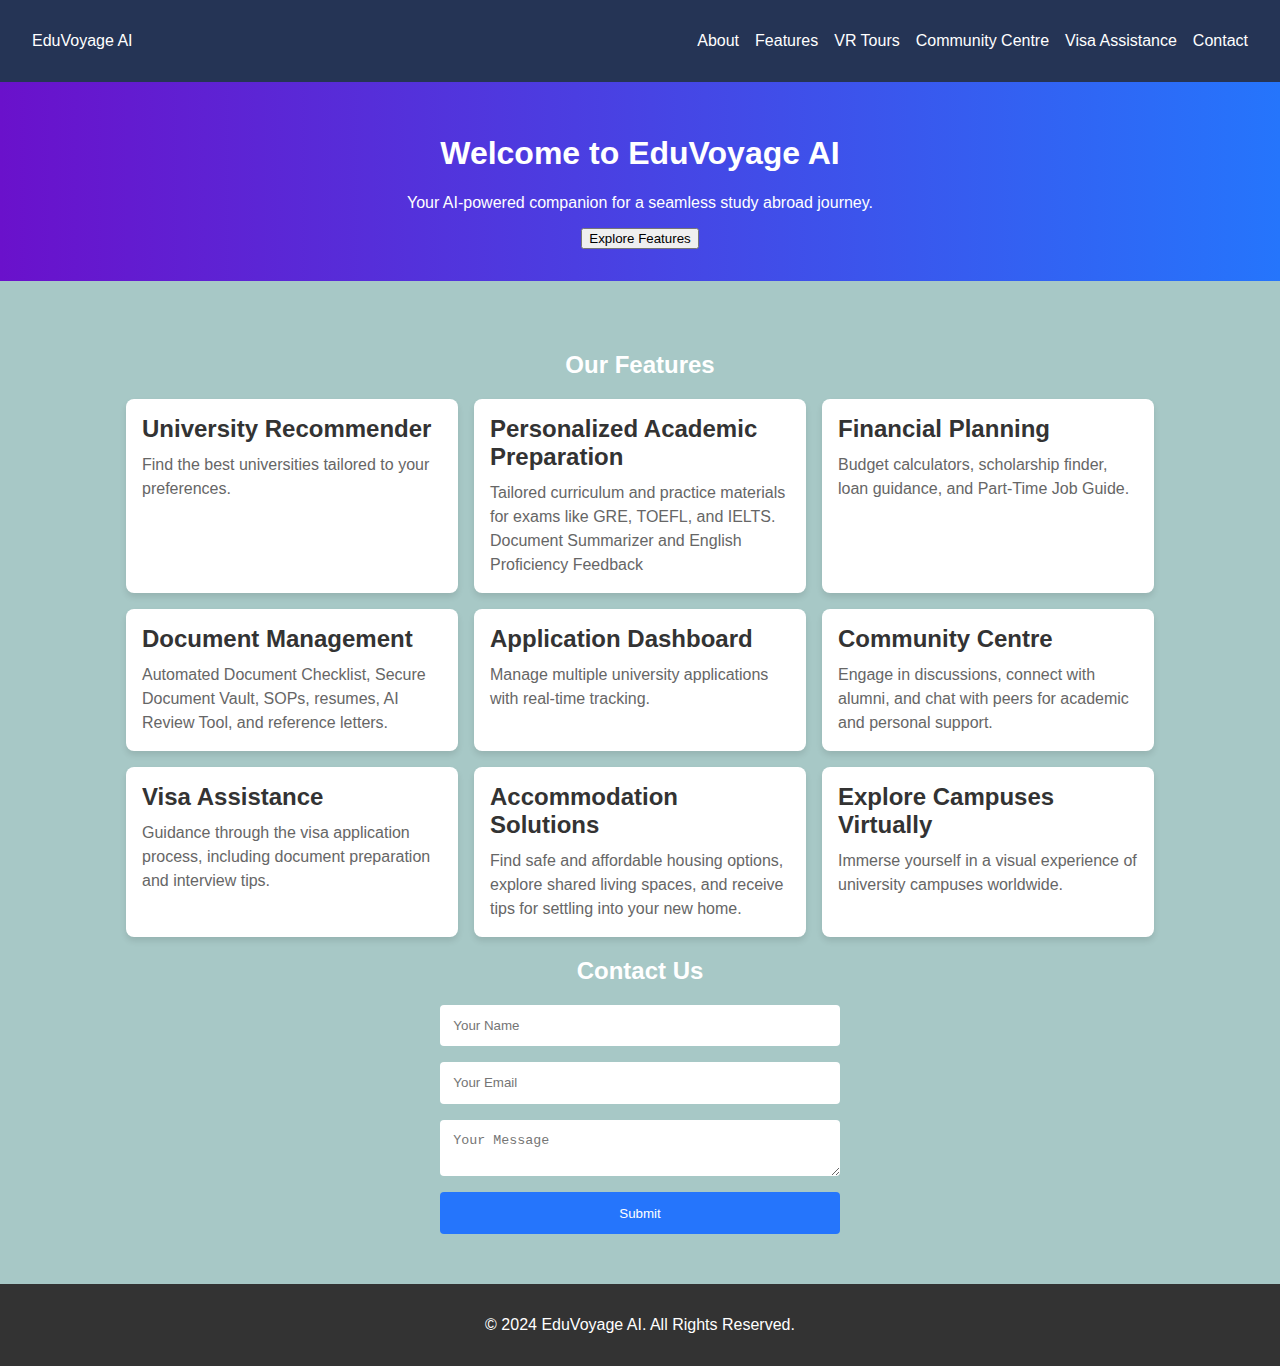
<file: index.html>
<!DOCTYPE html>
<html lang="en">
<head>
    <meta charset="UTF-8">
    <meta name="viewport" content="width=device-width, initial-scale=1.0">
    <title>EduVoyage AI</title>
    <link rel="stylesheet" href="styles.css">
</head>
<body>
    <header class="header-bg">
        <nav class="navbar">
            <div class="logo">EduVoyage AI</div>
            <ul class="nav-links">
                <li><a href="#about">About</a></li>
                <li><a href="#features">Features</a></li>
                <li><a href="#vr-tours">VR Tours</a></li>
                <li><a href="community.html">Community Centre</a></li>
                <li><a href="visa-assistance.html">Visa Assistance</a></li>
                <li><a href="#contact">Contact</a></li>
            </ul>
        </nav>
    </header>

    <main>
        <section class="hero" id="about">
            <h1>Welcome to EduVoyage AI</h1>
            <p>Your AI-powered companion for a seamless study abroad journey.</p>
            <button onclick="scrollToSection('features')">Explore Features</button>
        </section>

        <section class="features" id="features">
            <h2>Our Features</h2>
            <div class="feature-cards">
                <a href="https://huggingface.co/spaces/Satyajit45/UniFinder" class="card clickable-card">
                    <h3>University Recommender</h3>
                    <p>Find the best universities tailored to your preferences. </p>
                </a>

                <a href="academic-preparation.html" class="card clickable-card">
                    <h3>Personalized Academic Preparation</h3>
                    <p>Tailored curriculum and practice materials for exams like GRE, TOEFL, and IELTS. Document Summarizer and English Proficiency Feedback</p>
                </a>

                <a href="financial-planning.html" class="card clickable-card">
                    <h3>Financial Planning</h3>
                    <p>Budget calculators, scholarship finder, loan guidance, and Part-Time Job Guide. </p>
                </a>

                <a href="document-management.html" class="card clickable-card">
                    <h3>Document Management</h3>
                    <p>Automated Document Checklist, Secure Document Vault, SOPs, resumes, AI Review Tool, and reference letters.</p>
                </a>

                <a href="application.html" class="card clickable-card">
                    <h3>Application Dashboard</h3>
                    <p>Manage multiple university applications with real-time tracking.</p>
                </a>

                <a href="community.html" class="card clickable-card">
                    <h3>Community Centre</h3>
                    <p>Engage in discussions, connect with alumni, and chat with peers for academic and personal support.</p>
                </a>

                <a href="visa-assistance.html" class="card clickable-card">
                    <h3>Visa Assistance</h3>
                    <p>Guidance through the visa application process, including document preparation and interview tips. </p>
                </a>

                <a href="accommodation-solutions.html" class="card clickable-card">
                    <h3>Accommodation Solutions</h3>
                    <p>Find safe and affordable housing options, explore shared living spaces, and receive tips for settling into your new home.</p>
                </a>

                <a href="vr-campus-tour.html" class="card clickable-card">
                    <h3>Explore Campuses Virtually</h3>
                    <p>Immerse yourself in a visual experience of university campuses worldwide.</p>
                </a>
            </div>


        <section class="contact" id="contact">
            <h2>Contact Us</h2>
            <form id="contact-form">
                <input type="text" id="name" placeholder="Your Name" required>
                <input type="email" id="email" placeholder="Your Email" required>
                <textarea id="message" placeholder="Your Message" required></textarea>
                <button type="submit">Submit</button>
            </form>
        </section>
    </main>

    <footer>
        <p>&copy; 2024 EduVoyage AI. All Rights Reserved.</p>
    </footer>
</body>
</html>
</file>
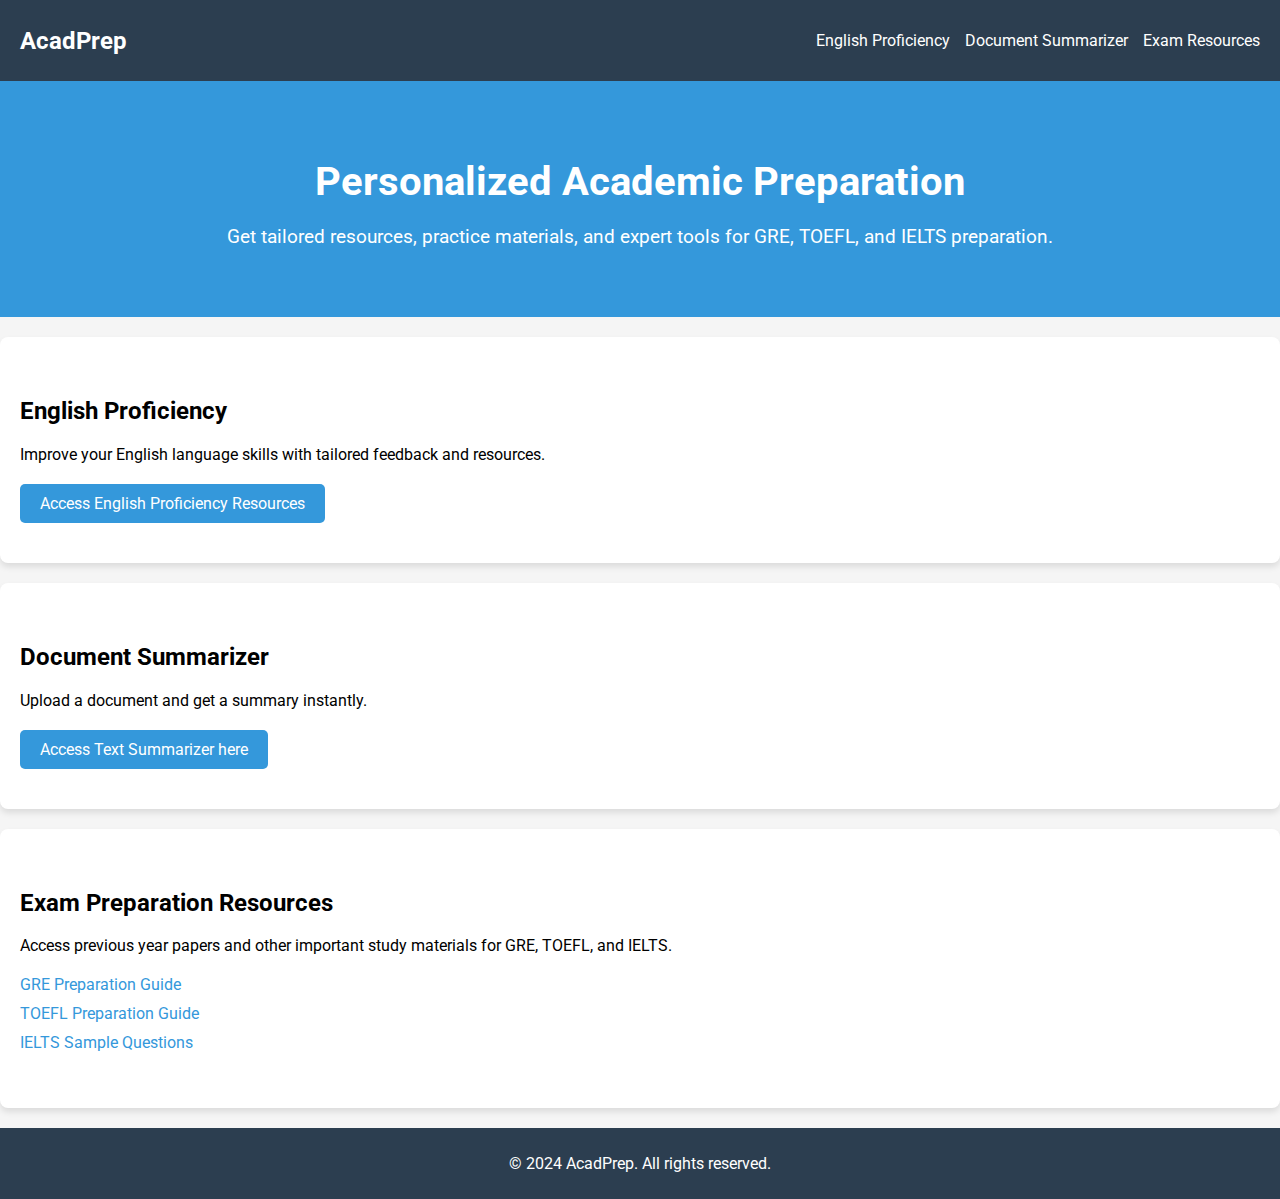
<file: academic-preparation.html>
<!DOCTYPE html>
<html lang="en">
<head>
  <meta charset="UTF-8">
  <meta name="viewport" content="width=device-width, initial-scale=1.0">
  <title>Personalized Academic Preparation</title>
  <link href="https://fonts.googleapis.com/css2?family=Roboto:wght@400;500&display=swap" rel="stylesheet">
  <link rel="stylesheet" href="academic-preparation.css">
</head>
<body>
  <!-- Navbar -->
  <header class="navbar">
    <div class="logo">AcadPrep</div>
    <nav>
      <ul class="nav-links">
        <li><a href="#english">English Proficiency</a></li>
        <li><a href="#summarizer">Document Summarizer</a></li>
        <li><a href="#exam-resources">Exam Resources</a></li>
      </ul>
    </nav>
  </header>

  <!-- Hero Section -->
  <section class="hero">
    <h1>Personalized Academic Preparation</h1>
    <p>Get tailored resources, practice materials, and expert tools for GRE, TOEFL, and IELTS preparation.</p>
  </section>

  <!-- English Proficiency Section -->
  <section id="english" class="english-section">
    <h2>English Proficiency</h2>
    <p>Improve your English language skills with tailored feedback and resources.</p>
    <a href="https://huggingface.co/spaces/Satyajit45/Eng_Proff" class="btn">Access English Proficiency Resources</a>
  </section>

  <!-- Document Summarizer Section -->
  <section id="summarizer" class="summarizer-section">
    <h2>Document Summarizer</h2>
    <p>Upload a document and get a summary instantly.</p>

    <a href="https://huggingface.co/spaces/Satyajit45/Summarizer" class="btn">Access Text Summarizer here</a>
  </section>

  <!-- Exam Resources Section -->
  <section id="exam-resources" class="exam-resources-section">
    <h2>Exam Preparation Resources</h2>
    <p>Access previous year papers and other important study materials for GRE, TOEFL, and IELTS.</p>
    <ul>
      <li><a href="https://www.ets.org/gre/revised_general/prepare/">GRE Preparation Guide</a></li>
      <li><a href="https://www.ets.org/toefl/test-takers/ibt/prepare/">TOEFL Preparation Guide</a></li>
      <li><a href="https://www.ielts.org/about-the-test/sample-test-questions">IELTS Sample Questions</a></li>
    </ul>
  </section>

  <!-- Footer -->
  <footer>
    <p>&copy; 2024 AcadPrep. All rights reserved.</p>
  </footer>

  <script src="academic-preparation.js"></script>
</body>
</html>
</file>
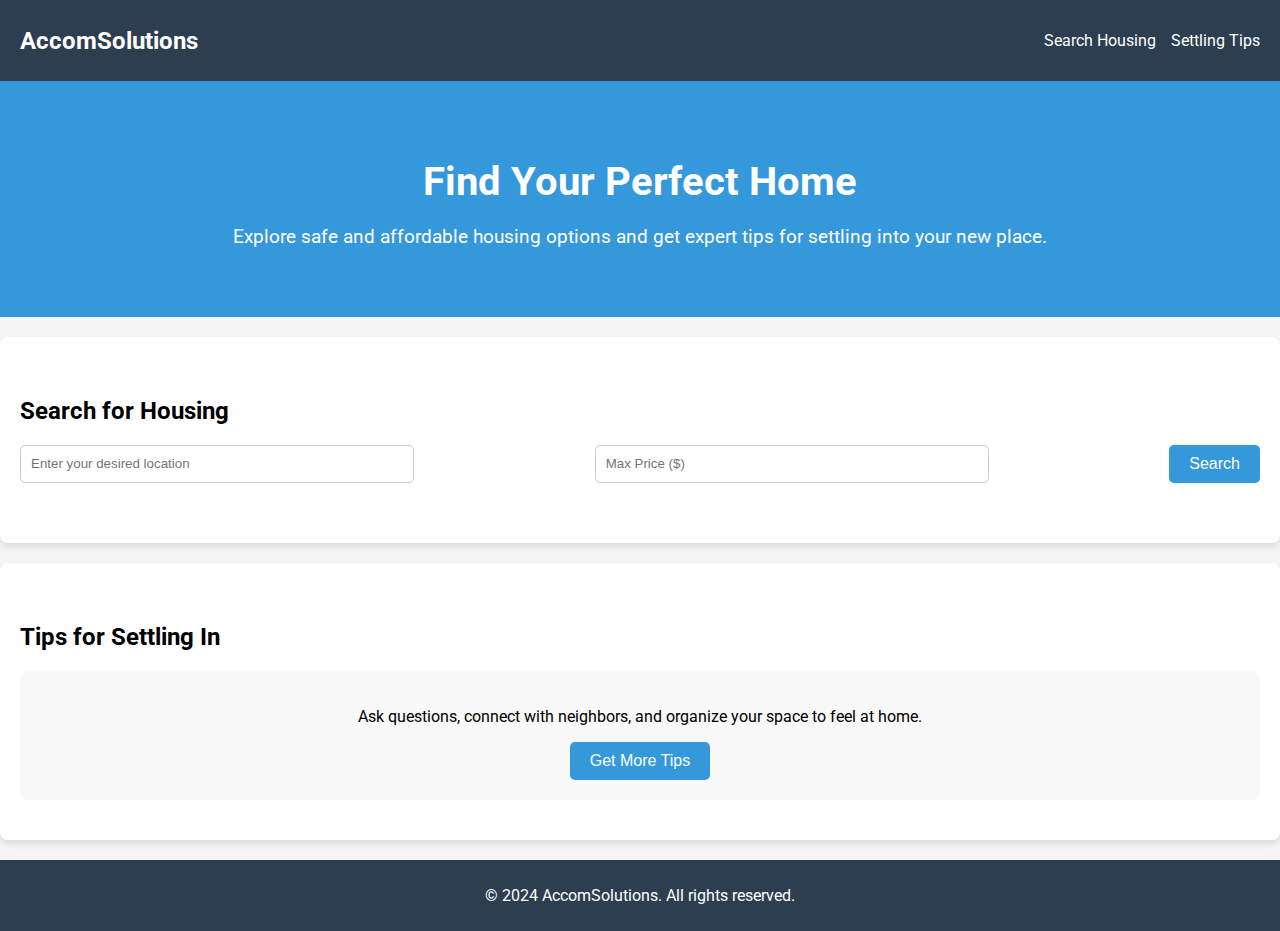
<file: accommodation-solutions.html>
<!DOCTYPE html>
<html lang="en">
<head>
  <meta charset="UTF-8">
  <meta name="viewport" content="width=device-width, initial-scale=1.0">
  <title>Accommodation Solutions</title>
  <link href="https://fonts.googleapis.com/css2?family=Roboto:wght@400;500&display=swap" rel="stylesheet">
  <link rel="stylesheet" href="accommodation-solutions.css">
</head>
<body>
  <!-- Navbar -->
  <header class="navbar">
    <div class="logo">AccomSolutions</div>
    <nav>
      <ul class="nav-links">
        <li><a href="#search">Search Housing</a></li>
        <li><a href="#tips">Settling Tips</a></li>
      </ul>
    </nav>
  </header>

  <!-- Hero Section -->
  <section class="hero">
    <h1>Find Your Perfect Home</h1>
    <p>Explore safe and affordable housing options and get expert tips for settling into your new place.</p>
  </section>

  <!-- Property Search Section -->
  <section id="search" class="search-section">
    <h2>Search for Housing</h2>
    <div class="search-container">
      <input type="text" id="location" placeholder="Enter your desired location" />
      <input type="number" id="price" placeholder="Max Price ($)" />
      <button onclick="searchHousing()">Search</button>
    </div>
    <div id="results"></div>
  </section>

  <!-- Tips Section -->
  <section id="tips" class="tips-section">
    <h2>Tips for Settling In</h2>
    <div class="tips-content">
      <p>Ask questions, connect with neighbors, and organize your space to feel at home.</p>
      <button onclick="getAIRecommendations()">Get More Tips</button>
    </div>
  </section>

  <!-- Footer -->
  <footer>
    <p>&copy; 2024 AccomSolutions. All rights reserved.</p>
  </footer>

  <script src="accommodation-solutions.js"></script>
</body>
</html>
</file>
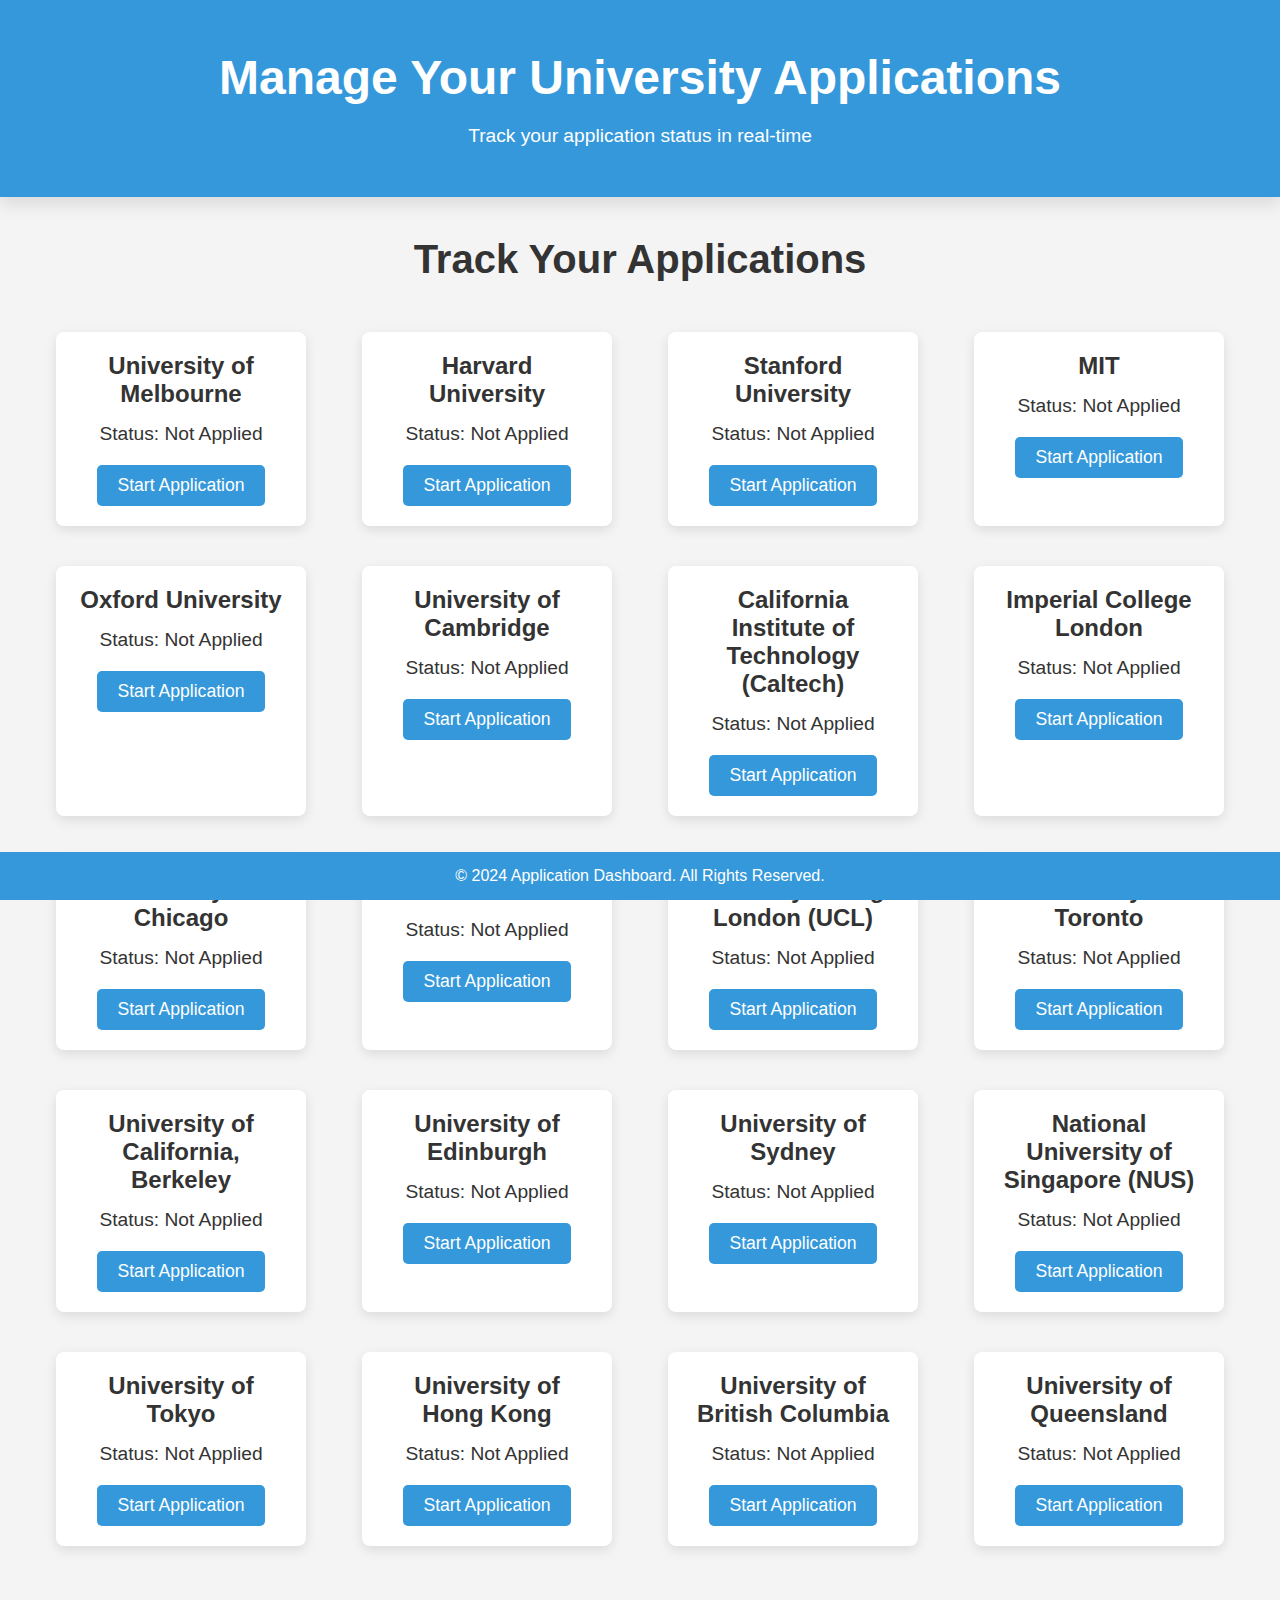
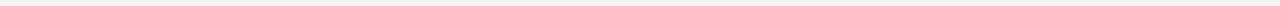
<file: application.html>
<!DOCTYPE html>
<html lang="en">
<head>
  <meta charset="UTF-8">
  <meta name="viewport" content="width=device-width, initial-scale=1.0">
  <title>Application Dashboard</title>
  <link rel="stylesheet" href="application.css"> <!-- Updated stylesheet link -->
</head>
<body>


  <section class="hero">
    <h1>Manage Your University Applications</h1>
    <p>Track your application status in real-time</p>
  </section>

  <section class="app-section">
    <h2>Track Your Applications</h2>
    <div class="card-container">
      <div class="card" id="university1">
        <h3>University of Melbourne</h3>
        <p class="status">Status: <span>Not Applied</span></p>
        <button class="progress-btn" onclick="updateProgress('university1')">Start Application</button>
      </div>
      <div class="card" id="university2">
        <h3>Harvard University</h3>
        <p class="status">Status: <span>Not Applied</span></p>
        <button class="progress-btn" onclick="updateProgress('university2')">Start Application</button>
      </div>
      <div class="card" id="university3">
        <h3>Stanford University</h3>
        <p class="status">Status: <span>Not Applied</span></p>
        <button class="progress-btn" onclick="updateProgress('university3')">Start Application</button>
      </div>
      <div class="card" id="university4">
        <h3>MIT</h3>
        <p class="status">Status: <span>Not Applied</span></p>
        <button class="progress-btn" onclick="updateProgress('university4')">Start Application</button>
      </div>
      <div class="card" id="university5">
        <h3>Oxford University</h3>
        <p class="status">Status: <span>Not Applied</span></p>
        <button class="progress-btn" onclick="updateProgress('university5')">Start Application</button>
      </div>
      <div class="card" id="university6">
        <h3>University of Cambridge</h3>
        <p class="status">Status: <span>Not Applied</span></p>
        <button class="progress-btn" onclick="updateProgress('university6')">Start Application</button>
      </div>
      <div class="card" id="university7">
        <h3>California Institute of Technology (Caltech)</h3>
        <p class="status">Status: <span>Not Applied</span></p>
        <button class="progress-btn" onclick="updateProgress('university7')">Start Application</button>
      </div>
      <div class="card" id="university8">
        <h3>Imperial College London</h3>
        <p class="status">Status: <span>Not Applied</span></p>
        <button class="progress-btn" onclick="updateProgress('university8')">Start Application</button>
      </div>
      <div class="card" id="university9">
        <h3>University of Chicago</h3>
        <p class="status">Status: <span>Not Applied</span></p>
        <button class="progress-btn" onclick="updateProgress('university9')">Start Application</button>
      </div>
      <div class="card" id="university10">
        <h3>ETH Zurich</h3>
        <p class="status">Status: <span>Not Applied</span></p>
        <button class="progress-btn" onclick="updateProgress('university10')">Start Application</button>
      </div>
      <div class="card" id="university11">
        <h3>University College London (UCL)</h3>
        <p class="status">Status: <span>Not Applied</span></p>
        <button class="progress-btn" onclick="updateProgress('university11')">Start Application</button>
      </div>
      <div class="card" id="university12">
        <h3>University of Toronto</h3>
        <p class="status">Status: <span>Not Applied</span></p>
        <button class="progress-btn" onclick="updateProgress('university12')">Start Application</button>
      </div>
      <div class="card" id="university13">
        <h3>University of California, Berkeley</h3>
        <p class="status">Status: <span>Not Applied</span></p>
        <button class="progress-btn" onclick="updateProgress('university13')">Start Application</button>
      </div>
      <div class="card" id="university14">
        <h3>University of Edinburgh</h3>
        <p class="status">Status: <span>Not Applied</span></p>
        <button class="progress-btn" onclick="updateProgress('university14')">Start Application</button>
      </div>
      <div class="card" id="university15">
        <h3>University of Sydney</h3>
        <p class="status">Status: <span>Not Applied</span></p>
        <button class="progress-btn" onclick="updateProgress('university15')">Start Application</button>
      </div>
      <div class="card" id="university16">
        <h3>National University of Singapore (NUS)</h3>
        <p class="status">Status: <span>Not Applied</span></p>
        <button class="progress-btn" onclick="updateProgress('university16')">Start Application</button>
      </div>
      <div class="card" id="university17">
        <h3>University of Tokyo</h3>
        <p class="status">Status: <span>Not Applied</span></p>
        <button class="progress-btn" onclick="updateProgress('university17')">Start Application</button>
      </div>
      <div class="card" id="university18">
        <h3>University of Hong Kong</h3>
        <p class="status">Status: <span>Not Applied</span></p>
        <button class="progress-btn" onclick="updateProgress('university18')">Start Application</button>
      </div>
      <div class="card" id="university19">
        <h3>University of British Columbia</h3>
        <p class="status">Status: <span>Not Applied</span></p>
        <button class="progress-btn" onclick="updateProgress('university19')">Start Application</button>
      </div>
      <div class="card" id="university20">
        <h3>University of Queensland</h3>
        <p class="status">Status: <span>Not Applied</span></p>
        <button class="progress-btn" onclick="updateProgress('university20')">Start Application</button>
      </div>
    </div>
  </section>

  <footer>
    <p>&copy; 2024 Application Dashboard. All Rights Reserved.</p>
  </footer>

  <script src="application.js"></script>
</body>
</html>
</file>
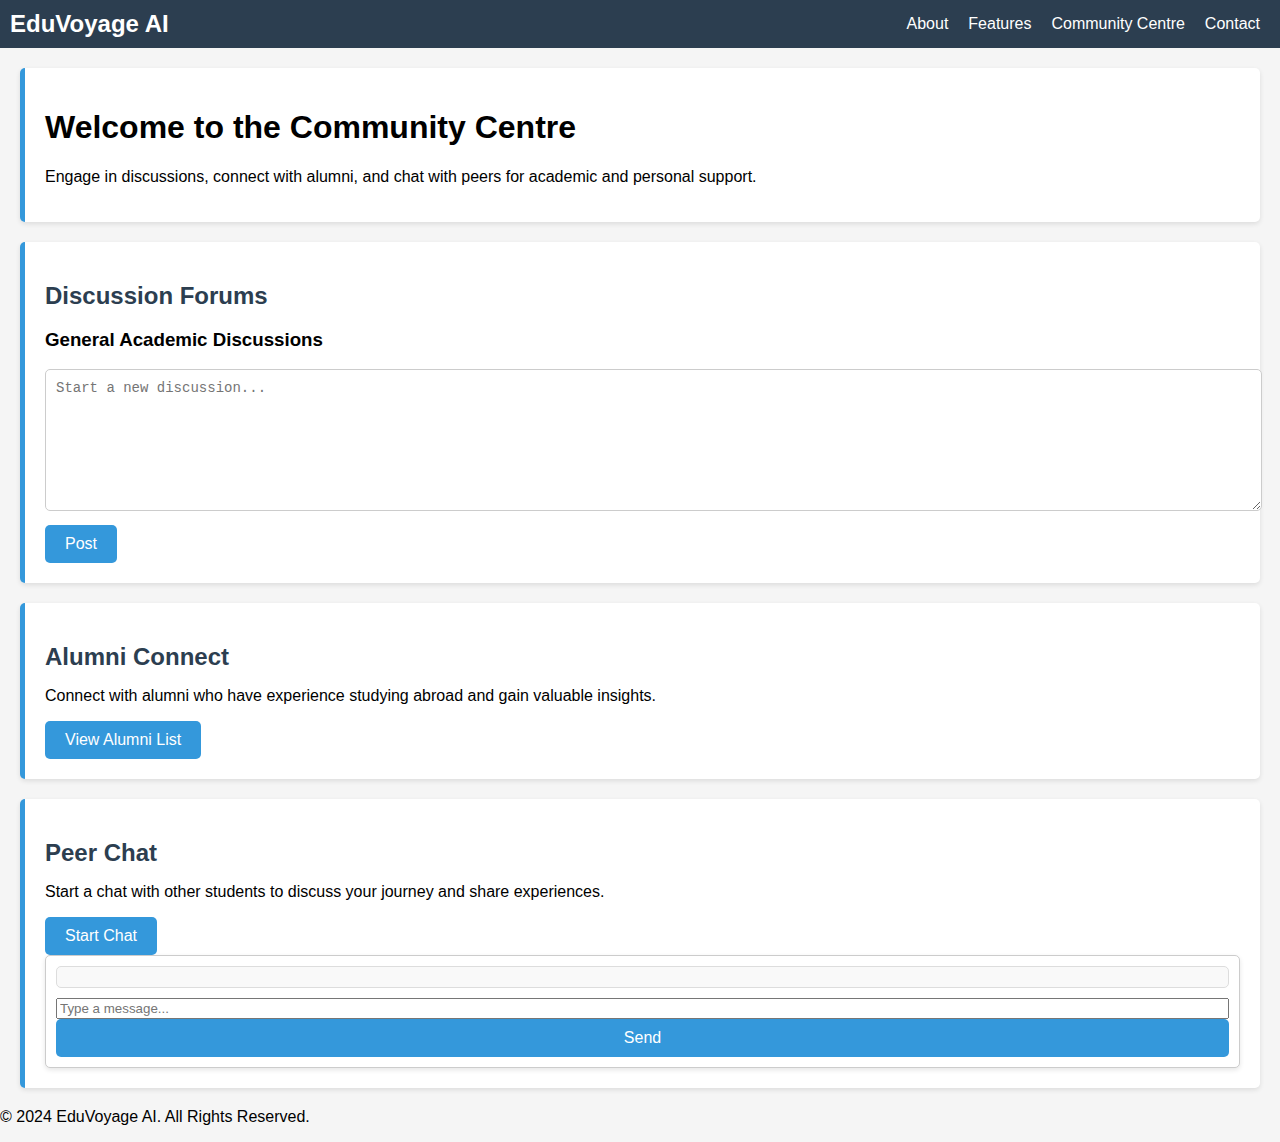
<file: community.html>
<!DOCTYPE html>
<html lang="en">
<head>
    <meta charset="UTF-8">
    <meta name="viewport" content="width=device-width, initial-scale=1.0">
    <title>Community Centre | EduVoyage AI</title>
    <link rel="stylesheet" href="community.css">
</head>
<body>
    <header>
        <nav class="navbar">
            <div class="logo">EduVoyage AI</div>
            <ul class="nav-links">
                <li><a href="#about">About</a></li>
                <li><a href="#features">Features</a></li>
                <li><a href="#community">Community Centre</a></li>
                <li><a href="#contact">Contact</a></li>
            </ul>
        </nav>
    </header>

    <main>
        <section class="community-intro" id="community">
            <h1>Welcome to the Community Centre</h1>
            <p>Engage in discussions, connect with alumni, and chat with peers for academic and personal support.</p>
        </section>

        <section class="discussion-forums">
            <h2>Discussion Forums</h2>
            <div class="forum">
                <h3>General Academic Discussions</h3>
                <textarea placeholder="Start a new discussion..." id="new-post"></textarea>
                <button onclick="postDiscussion()">Post</button>
            </div>
            <div class="posts" id="post-list">
                <!-- User posts will appear here -->
            </div>
        </section>

        <section class="alumni-connect">
            <h2>Alumni Connect</h2>
            <p>Connect with alumni who have experience studying abroad and gain valuable insights.</p>
            <button onclick="showAlumniList()">View Alumni List</button>
            <div id="alumni-list" class="hidden">
                <ul>
                    <li>John Doe - University of XYZ</li>
                    <li>Jane Smith - University of ABC</li>
                    <!-- More alumni can be added here -->
                </ul>
            </div>
        </section>

        <section class="peer-chat">
            <h2>Peer Chat</h2>
            <p>Start a chat with other students to discuss your journey and share experiences.</p>
            <button onclick="startChat()">Start Chat</button>
            <div id="chat-window" class="hidden">
                <div id="chat-messages"></div>
                <input type="text" id="chat-input" placeholder="Type a message...">
                <button onclick="sendMessage()">Send</button>
            </div>
        </section>
    </main>

    <footer>
        <p>&copy; 2024 EduVoyage AI. All Rights Reserved.</p>
    </footer>

    <script src="community.js"></script>
</body>
</html>
</file>
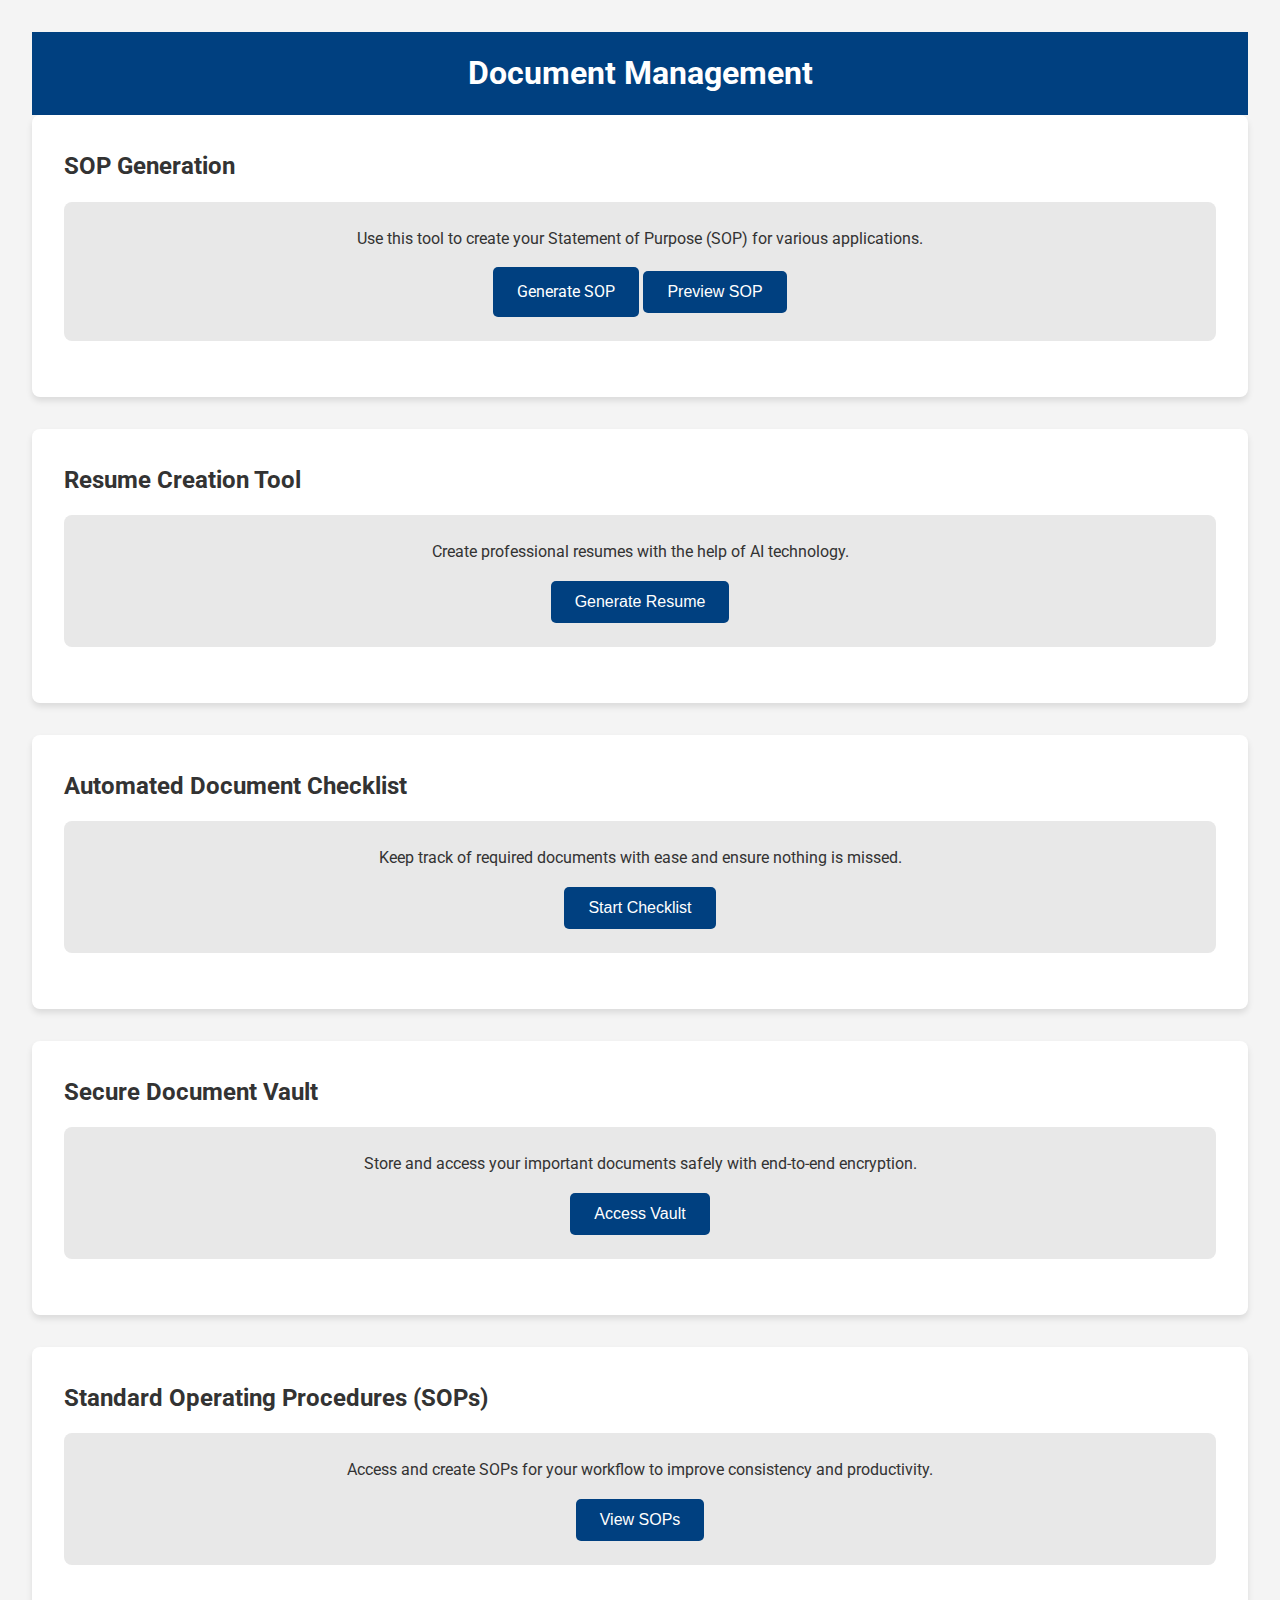
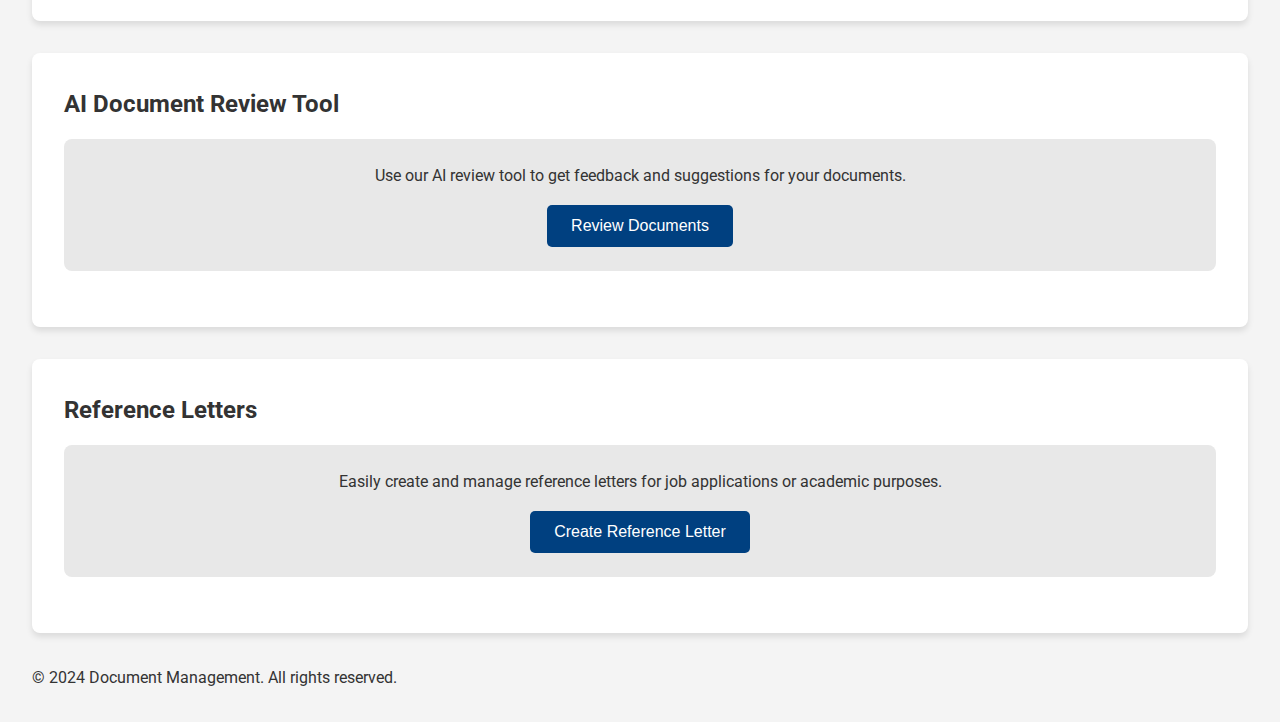
<file: document-management.html>
<!DOCTYPE html>
<html lang="en">
<head>
  <meta charset="UTF-8">
  <meta name="viewport" content="width=device-width, initial-scale=1.0">
  <title>Document Management</title>
  <link href="https://fonts.googleapis.com/css2?family=Roboto:wght@400;500&display=swap" rel="stylesheet">
  <style>
    /* General Reset */
    * {
      margin: 0;
      padding: 0;
      box-sizing: border-box;
    }

    body {
      font-family: 'Roboto', sans-serif;
      line-height: 1.6;
      color: #333;
      background-color: #f4f4f4;
      padding: 2rem;
    }

    /* Header */
    header {
      background-color: #004080;
      color: #fff;
      padding: 1rem 2rem;
      text-align: center;
    }

    /* Section Styling */
    .section {
      background-color: #fff;
      border-radius: 8px;
      box-shadow: 0 4px 6px rgba(0, 0, 0, 0.1);
      padding: 2rem;
      margin-bottom: 2rem;
    }

    .section h2 {
      margin-bottom: 1rem;
    }

    .card {
      background-color: #e8e8e8;
      border-radius: 8px;
      padding: 1.5rem;
      margin-bottom: 1.5rem;
      text-align: center;
      cursor: pointer;
      transition: background-color 0.3s, transform 0.3s;
    }

    .card:hover {
      background-color: #d4d4d4;
      transform: scale(1.05);
    }

    .card p {
      font-size: 1rem;
      margin-bottom: 1rem;
    }

    .link-button {
      display: inline-block;
      padding: 0.75rem 1.5rem;
      background-color: #004080;
      color: #fff;
      border: none;
      border-radius: 5px;
      text-decoration: none;
      cursor: pointer;
      font-size: 1rem;
      transition: background-color 0.3s;
    }

    .link-button:hover {
      background-color: #00264d;
    }
  </style>
</head>
<body>
  <!-- Header -->
  <header>
    <h1>Document Management</h1>
  </header>
  <!-- SOP Generation Section -->
  <section class="section" id="sop-generation">
    <h2>SOP Generation</h2>
    <div class="card">
      <p>Use this tool to create your Statement of Purpose (SOP) for various applications.</p>
      <a href="https://huggingface.co/spaces/Satyajit45/sop-generator" class="link-button" target="_blank">Generate SOP</a>
      <button class="link-button" onclick="alert('Feature under development')">Preview SOP</button>
    </div>
  </section>

  <!-- Resume Section with AI Tool -->
  <section class="section" id="resume">
    <h2>Resume Creation Tool</h2>
    <div class="card">
      <p>Create professional resumes with the help of AI technology.</p>
      <button class="link-button" onclick="alert('Feature under development')">Generate Resume</button>
    </div>
  </section>

  <!-- Automated Document Checklist Section -->
  <section class="section" id="checklist">
    <h2>Automated Document Checklist</h2>
    <div class="card">
      <p>Keep track of required documents with ease and ensure nothing is missed.</p>
      <button class="link-button" onclick="alert('Feature under development')">Start Checklist</button>
    </div>
  </section>

  <!-- Secure Document Vault Section -->
  <section class="section" id="vault">
    <h2>Secure Document Vault</h2>
    <div class="card">
      <p>Store and access your important documents safely with end-to-end encryption.</p>
      <button class="link-button" onclick="alert('Feature under development')">Access Vault</button>
    </div>
  </section>

  <!-- SOPs Section -->
  <section class="section" id="sops">
    <h2>Standard Operating Procedures (SOPs)</h2>
    <div class="card">
      <p>Access and create SOPs for your workflow to improve consistency and productivity.</p>
      <button class="link-button" onclick="alert('Feature under development')">View SOPs</button>
    </div>
  </section>

  <!-- AI Review Tool Section -->
  <section class="section" id="ai-review">
    <h2>AI Document Review Tool</h2>
    <div class="card">
      <p>Use our AI review tool to get feedback and suggestions for your documents.</p>
      <button class="link-button" onclick="alert('Feature under development')">Review Documents</button>
    </div>
  </section>

  <!-- Reference Letters Section -->
  <section class="section" id="reference-letters">
    <h2>Reference Letters</h2>
    <div class="card">
      <p>Easily create and manage reference letters for job applications or academic purposes.</p>
      <button class="link-button" onclick="alert('Feature under development')">Create Reference Letter</button>
    </div>
  </section>

  <!-- Footer -->
  <footer>
    <p>&copy; 2024 Document Management. All rights reserved.</p>
  </footer>

  <script>
    // Placeholder function for interactivity
    function alertUnderDevelopment() {
      alert('Feature under development');
    }
  </script>
</body>
</html>
</file>
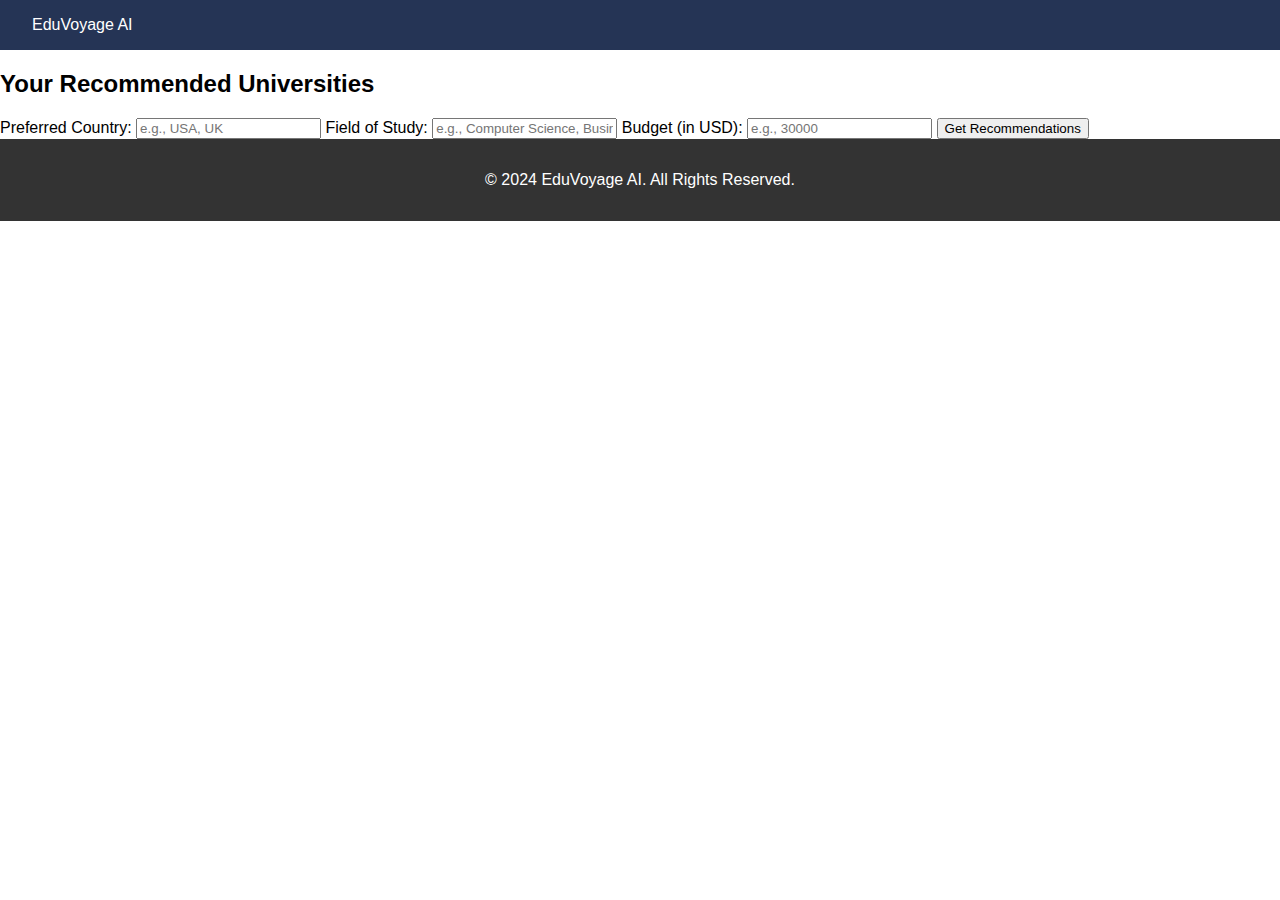
<file: recommender.html>
<!DOCTYPE html>
<html lang="en">
<head>
    <meta charset="UTF-8">
    <meta name="viewport" content="width=device-width, initial-scale=1.0">
    <title>University Recommendations</title>
    <link rel="stylesheet" href="styles.css">
</head>
<body>
    <header>
        <nav class="navbar">
            <div class="logo">EduVoyage AI</div>
        </nav>
    </header>

    <main>
        <section class="recommendations">
            <h2>Your Recommended Universities</h2>
            <form id="recommender-form" onsubmit="redirectToRecommendations(event)">
                <label for="country">Preferred Country:</label>
                <input type="text" id="country" name="country" placeholder="e.g., USA, UK" required>

                <label for="field">Field of Study:</label>
                <input type="text" id="field" name="field" placeholder="e.g., Computer Science, Business" required>

                <label for="budget">Budget (in USD):</label>
                <input type="number" id="budget" name="budget" placeholder="e.g., 30000" required>

                <button type="submit">Get Recommendations</button>
            </form>
        </section>
    </main>

    <footer>
        <p>&copy; 2024 EduVoyage AI. All Rights Reserved.</p>
    </footer>

    <script>
        function redirectToRecommendations(event) {
            event.preventDefault(); // Prevent the default form submission
            const country = document.getElementById('country').value;
            const field = document.getElementById('field').value;
            const budget = document.getElementById('budget').value;

            // Construct the URL with query parameters
            const url = `recommendations.html?country=${encodeURIComponent(country)}&field=${encodeURIComponent(field)}&budget=${encodeURIComponent(budget)}`;

            // Redirect to the new page
            window.location.href = url;
        }
    </script>
</body>
</html>
</file>
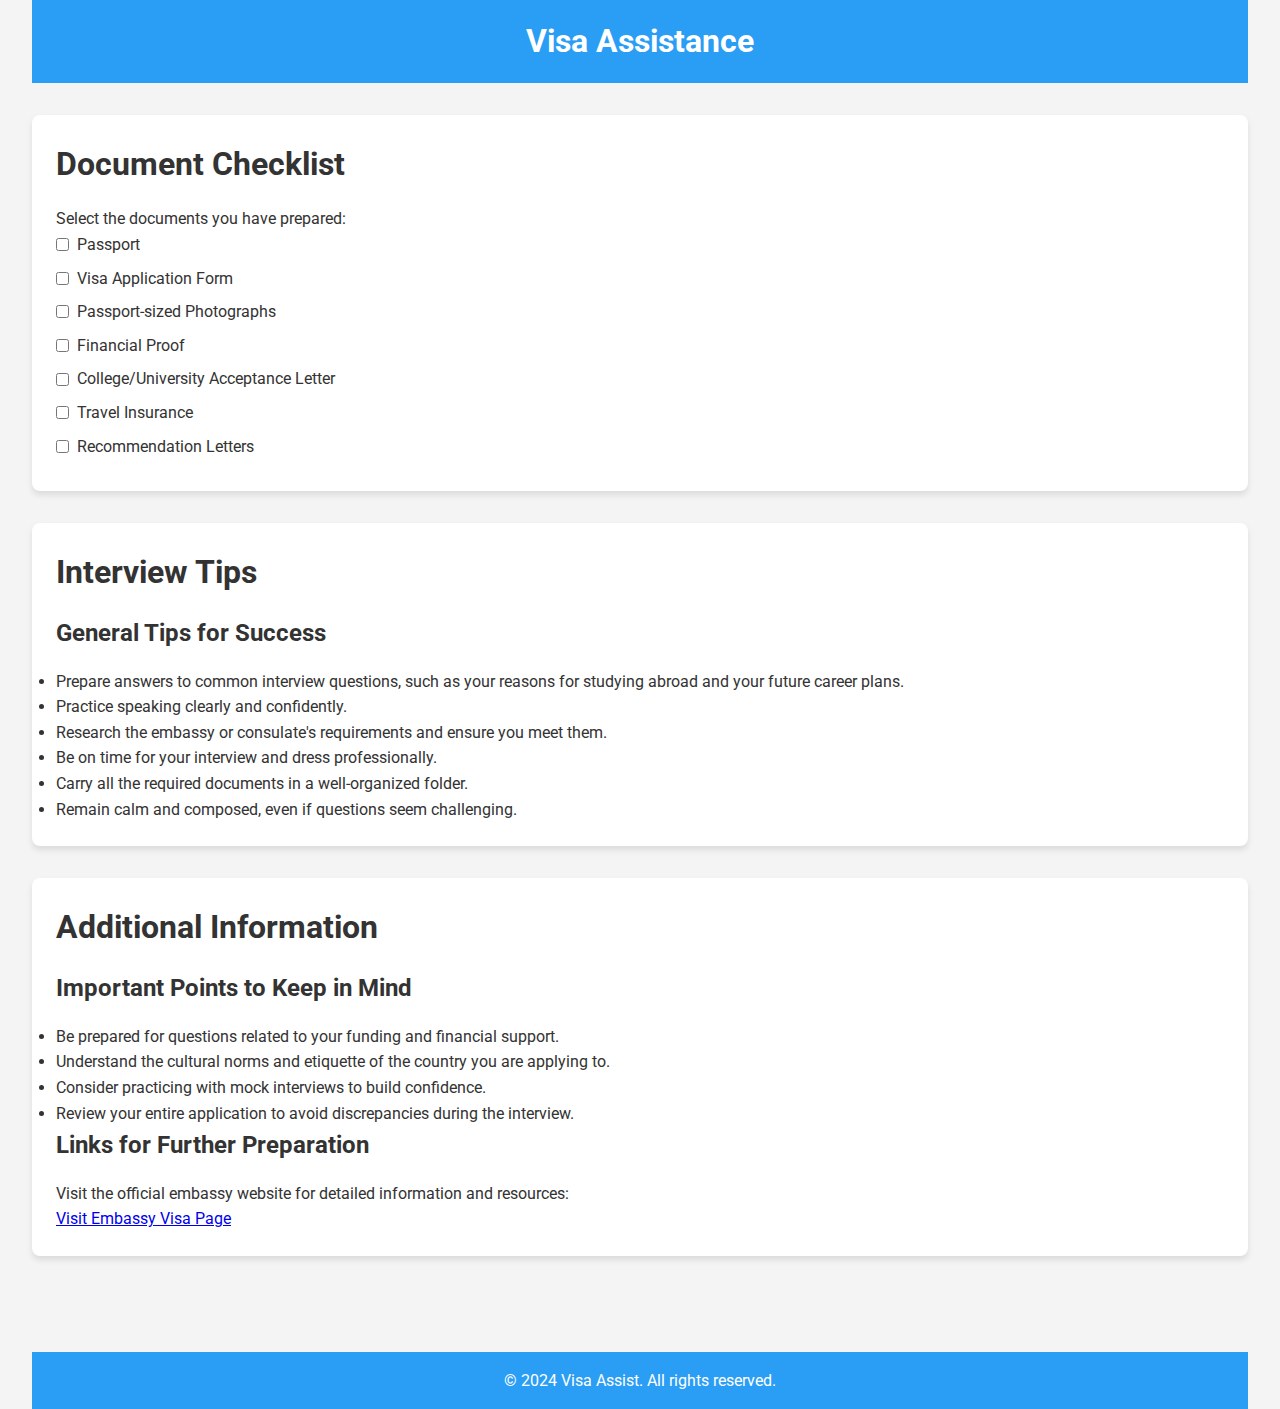
<file: visa-assistance.html>
<!DOCTYPE html>
<html lang="en">
<head>
  <meta charset="UTF-8">
  <meta name="viewport" content="width=device-width, initial-scale=1.0">
  <title>Visa Assistance</title>
  <link href="https://fonts.googleapis.com/css2?family=Roboto:wght@400;500&display=swap" rel="stylesheet">
  <style>
    /* General Reset */
    * {
      margin: 0;
      padding: 0;
      box-sizing: border-box;
    }

    body {
      font-family: 'Roboto', sans-serif;
      line-height: 1.6;
      background-color: #f4f4f4;
      color: #333;
      padding: 0 2rem;
    }

    /* Header */
    header {
      background-color: #2a9df4;
      color: #fff;
      padding: 1rem;
      text-align: center;
    }

    /* Main Section */
    .main-section {
      padding: 2rem 0;
    }

    .section-title {
      font-size: 2rem;
      margin-bottom: 1rem;
    }

    .checklist-container {
      background-color: #fff;
      padding: 1.5rem;
      border-radius: 8px;
      box-shadow: 0 4px 6px rgba(0, 0, 0, 0.1);
      margin-bottom: 2rem;
    }

    .checklist-container ul {
      list-style-type: none;
      padding: 0;
    }

    .checklist-container li {
      display: flex;
      align-items: center;
      margin-bottom: 0.5rem;
    }

    .checklist-container input {
      margin-right: 0.5rem;
    }

    .interview-tips, .additional-info {
      background-color: #fff;
      padding: 1.5rem;
      border-radius: 8px;
      box-shadow: 0 4px 6px rgba(0, 0, 0, 0.1);
      margin-bottom: 2rem;
    }

    .interview-tips h3, .additional-info h3 {
      margin-bottom: 1rem;
      font-size: 1.5rem;
    }

    /* Footer */
    footer {
      background-color: #2a9df4;
      color: #fff;
      text-align: center;
      padding: 1rem;
      margin-top: 2rem;
    }
  </style>
</head>
<body>
  <header>
    <h1>Visa Assistance</h1>
  </header>

  <div class="main-section">
    <!-- Document Checklist -->
    <section class="checklist-container">
      <h2 class="section-title">Document Checklist</h2>
      <p>Select the documents you have prepared:</p>
      <ul id="checklist">
        <li><input type="checkbox" id="passport" /> <label for="passport">Passport</label></li>
        <li><input type="checkbox" id="visa-form" /> <label for="visa-form">Visa Application Form</label></li>
        <li><input type="checkbox" id="photo" /> <label for="photo">Passport-sized Photographs</label></li>
        <li><input type="checkbox" id="financial-proof" /> <label for="financial-proof">Financial Proof</label></li>
        <li><input type="checkbox" id="acceptance-letter" /> <label for="acceptance-letter">College/University Acceptance Letter</label></li>
        <li><input type="checkbox" id="travel-insurance" /> <label for="travel-insurance">Travel Insurance</label></li>
        <li><input type="checkbox" id="recommendation" /> <label for="recommendation">Recommendation Letters</label></li>
      </ul>
    </section>

    <!-- Interview Tips -->
    <section class="interview-tips">
      <h2 class="section-title">Interview Tips</h2>
      <h3>General Tips for Success</h3>
      <ul>
        <li>Prepare answers to common interview questions, such as your reasons for studying abroad and your future career plans.</li>
        <li>Practice speaking clearly and confidently.</li>
        <li>Research the embassy or consulate's requirements and ensure you meet them.</li>
        <li>Be on time for your interview and dress professionally.</li>
        <li>Carry all the required documents in a well-organized folder.</li>
        <li>Remain calm and composed, even if questions seem challenging.</li>
      </ul>
    </section>

    <!-- Additional Information -->
    <section class="additional-info">
      <h2 class="section-title">Additional Information</h2>
      <h3>Important Points to Keep in Mind</h3>
      <ul>
        <li>Be prepared for questions related to your funding and financial support.</li>
        <li>Understand the cultural norms and etiquette of the country you are applying to.</li>
        <li>Consider practicing with mock interviews to build confidence.</li>
        <li>Review your entire application to avoid discrepancies during the interview.</li>
      </ul>
      <h3>Links for Further Preparation</h3>
      <p>Visit the official embassy website for detailed information and resources:</p>
      <a href="https://www.example-visa-site.com" target="_blank">Visit Embassy Visa Page</a>
    </section>
  </div>

  <!-- Footer -->
  <footer>
    <p>&copy; 2024 Visa Assist. All rights reserved.</p>
  </footer>
</body>
</html>
</file>
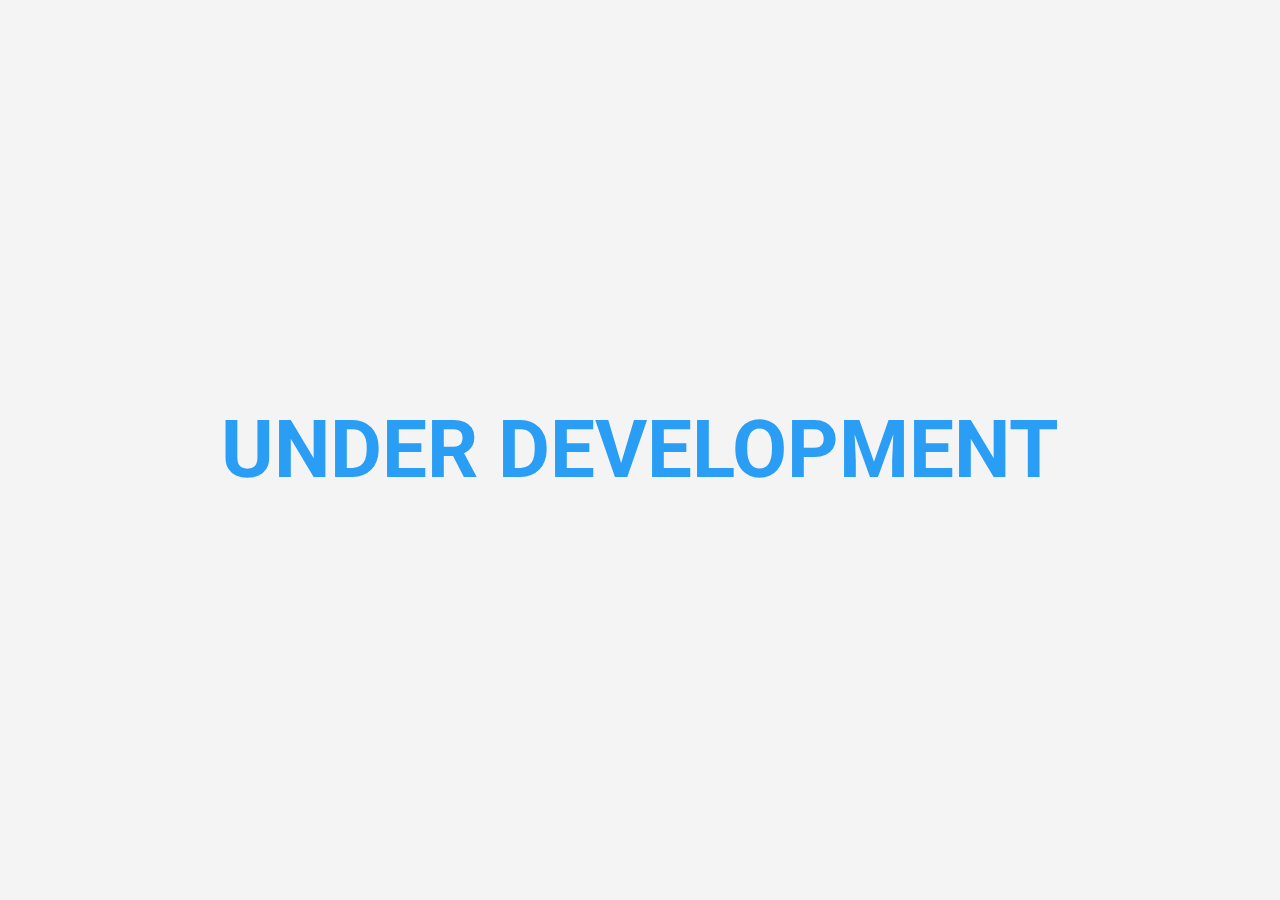
<file: vr-campus-tour.html>
<!DOCTYPE html>
<html lang="en">
<head>
  <meta charset="UTF-8">
  <meta name="viewport" content="width=device-width, initial-scale=1.0">
  <title>Under Development</title>
  <link href="https://fonts.googleapis.com/css2?family=Roboto:wght@400;500&display=swap" rel="stylesheet">
  <style>
    /* General Reset */
    * {
      margin: 0;
      padding: 0;
      box-sizing: border-box;
    }

    body {
      font-family: 'Roboto', sans-serif;
      display: flex;
      justify-content: center;
      align-items: center;
      min-height: 100vh;
      background-color: #f4f4f4;
      color: #333;
      text-align: center;
    }

    h1 {
      font-size: 5rem;
      color: #2a9df4;
      text-transform: uppercase;
    }
  </style>
</head>
<body>
  <h1>Under Development</h1>
</body>
</html>
</file>
<file: styles.css>
body {
    font-family: Arial, sans-serif;
    margin: 0;
    padding: 0;
    box-sizing: border-box;
}

.navbar {
    display: flex;
    justify-content: space-between;
    align-items: center;
    padding: 1em 2em;
    background-color: #253455;
    color: white;
}

.nav-links {
    list-style: none;
    display: flex;
    gap: 1em;
}

.nav-links a {
    color: white;
    text-decoration: none;
    transition: color 0.2s ease;
}

.nav-links a:hover {
    color: #ffdd57;
}

.hero {
    text-align: center;
    padding: 2em;
    background: linear-gradient(to right, #6a11cb, #2575fc);
    color: white;
}

.features {
    padding: 1000em;
    text-align: center;
    background-color: hsl(176, 23%, 72%);
}

.feature-cards {
    display: flex;
    flex-wrap: wrap;
    gap: 1em;
    justify-content: center;
}

.card {
    background-color: white;
    padding: 1em;
    box-shadow: 0 4px 6px rgba(0, 0, 0, 0.1);
    width: 300px;
    border-radius: 8px;
    text-align: left;
    transition: transform 0.2s ease, box-shadow 0.2s ease;
    text-decoration: none;
    color: inherit;
    display: block;
}

.card:hover {
    transform: scale(1.05);
    box-shadow: 0 6px 12px rgba(0, 0, 0, 0.15);
}

.card h3 {
    margin: 0 0 10px;
    font-size: 1.5rem;
    color: #333;
}

.card p {
    margin: 0;
    color: #666;
    font-size: 1rem;
    line-height: 1.5;
}

#contact-form {
    display: flex;
    flex-direction: column;
    gap: 1em;
    max-width: 400px;
    margin: 0 auto;
}

#contact-form input,
#contact-form textarea,
#contact-form button {
    padding: 1em;
    border: none;
    border-radius: 4px;
}

#contact-form button {
    background-color: #2575fc;
    color: white;
    cursor: pointer;
    transition: background-color 0.2s ease;
}

#contact-form button:hover {
    background-color: #6a11cb;
}

footer {
    text-align: center;
    padding: 1em;
    background-color: #333;
    color: white;
}

.features{
    background-image: url('https://etias.com/assets/uploads/imagery/blog/study-abroad-safety-guide-hero.jpg');
    background-size: cover;
    background-position: center;
    background-repeat: no-repeat;
    color: white;
    padding: 50px;
    text-align: center;
}
</file>
<file: academic-preparation.css>
body {
    font-family: 'Roboto', sans-serif;
    margin: 0;
    padding: 0;
    background-color: #f5f5f5;
  }

  .navbar {
    background-color: #2c3e50;
    padding: 15px 20px;
    color: #fff;
    display: flex;
    justify-content: space-between;
    align-items: center;
  }

  .navbar .logo {
    font-size: 24px;
    font-weight: bold;
  }

  .nav-links {
    list-style: none;
    display: flex;
    gap: 15px;
  }

  .nav-links li {
    margin: 0;
  }

  .nav-links a {
    color: #fff;
    text-decoration: none;
    font-size: 16px;
  }

  .hero {
    text-align: center;
    background-color: #3498db;
    color: #fff;
    padding: 50px 20px;
  }

  .hero h1 {
    font-size: 2.5rem;
    margin-bottom: 20px;
  }

  .hero p {
    font-size: 1.2rem;
  }

  .english-section, .summarizer-section, .exam-resources-section {
    padding: 40px 20px;
    background-color: #fff;
    margin: 20px auto;
    border-radius: 8px;
    box-shadow: 0 4px 6px rgba(0, 0, 0, 0.1);
  }

  .english-section p, .summarizer-section p, .exam-resources-section p {
    margin-bottom: 20px;
  }

  .btn {
    display: inline-block;
    background-color: #3498db;
    color: #fff;
    padding: 10px 20px;
    border-radius: 5px;
    text-decoration: none;
    font-size: 16px;
    cursor: pointer;
    transition: background-color 0.3s;
  }

  .btn:hover {
    background-color: #2980b9;
  }

  input[type="file"] {
    display: block;
    margin: 10px 0;
    padding: 5px;
    border-radius: 5px;
    border: 1px solid #ccc;
  }

  #summary-output {
    margin-top: 10px;
    padding: 10px;
    background-color: #f9f9f9;
    border-radius: 5px;
  }

  .exam-resources-section ul {
    list-style: none;
    padding: 0;
  }

  .exam-resources-section li {
    margin-bottom: 10px;
  }

  .exam-resources-section a {
    color: #3498db;
    text-decoration: none;
  }

  .exam-resources-section a:hover {
    text-decoration: underline;
  }

  footer {
    text-align: center;
    padding: 10px 20px;
    background-color: #2c3e50;
    color: #fff;
  }
</file>
<file: accommodation-solutions.css>
body {
    font-family: 'Roboto', sans-serif;
    margin: 0;
    padding: 0;
    background-color: #f5f5f5;
  }

  .navbar {
    background-color: #2c3e50;
    padding: 15px 20px;
    color: #fff;
    display: flex;
    justify-content: space-between;
    align-items: center;
  }

  .navbar .logo {
    font-size: 24px;
    font-weight: bold;
  }

  .nav-links {
    list-style: none;
    display: flex;
    gap: 15px;
  }

  .nav-links li {
    margin: 0;
  }

  .nav-links a {
    color: #fff;
    text-decoration: none;
    font-size: 16px;
  }

  .hero {
    text-align: center;
    background-color: #3498db;
    color: #fff;
    padding: 50px 20px;
  }

  .hero h1 {
    font-size: 2.5rem;
    margin-bottom: 20px;
  }

  .hero p {
    font-size: 1.2rem;
  }

  .search-section, .tips-section {
    padding: 40px 20px;
    background-color: #fff;
    margin: 20px auto;
    border-radius: 8px;
    box-shadow: 0 4px 6px rgba(0, 0, 0, 0.1);
  }

  .search-container {
    display: flex;
    justify-content: space-between;
    gap: 10px;
  }

  .search-container input {
    width: 30%;
    padding: 10px;
    border-radius: 5px;
    border: 1px solid #ccc;
  }

  .search-container button {
    background-color: #3498db;
    color: #fff;
    border: none;
    padding: 10px 20px;
    border-radius: 5px;
    cursor: pointer;
    font-size: 16px;
    transition: background-color 0.3s;
  }

  .search-container button:hover {
    background-color: #2980b9;
  }

  #results {
    margin-top: 20px;
  }

  .tips-content {
    text-align: center;
    padding: 20px;
    background-color: #f9f9f9;
    border-radius: 8px;
  }

  .tips-content button {
    background-color: #3498db;
    color: #fff;
    border: none;
    padding: 10px 20px;
    border-radius: 5px;
    cursor: pointer;
    font-size: 16px;
    transition: background-color 0.3s;
  }

  .tips-content button:hover {
    background-color: #2980b9;
  }

  footer {
    text-align: center;
    padding: 10px 20px;
    background-color: #2c3e50;
    color: #fff;
  }
</file>
<file: application.css>
* {
    margin: 0;
    padding: 0;
    box-sizing: border-box;
  }

  body {
    font-family: 'Arial', sans-serif;
    background-color: #f4f4f4;
    color: #333;
    transition: background-color 0.5s, color 0.5s;
  }

  header {
    background-color: #3498db;
    padding: 15px 20px;
    display: flex;
    justify-content: space-between;
    align-items: center;
    box-shadow: 0 4px 10px rgba(0, 0, 0, 0.1);
  }

  header .logo {
    font-size: 1.8rem;
    font-weight: 500;
    color: white;
  }

  button.dark-mode-toggle {
    background: none;
    border: none;
    color: white;
    font-size: 1.5rem;
    cursor: pointer;
  }

  .hero {
    text-align: center;
    padding: 50px 20px;
    background-color: #3498db;
    color: white;
    box-shadow: 0 8px 16px rgba(0, 0, 0, 0.1);
  }

  .hero h1 {
    font-size: 3rem;
    margin-bottom: 20px;
  }

  .hero p {
    font-size: 1.2rem;
  }

  .app-section {
    padding: 40px 20px;
    text-align: center;
  }

  .app-section h2 {
    font-size: 2.5rem;
    margin-bottom: 30px;
  }

  .card-container {
    display: flex;
    flex-wrap: wrap;
    justify-content: space-evenly;
  }

  .card {
    width: 250px;
    margin: 20px;
    padding: 20px;
    border-radius: 8px;
    background-color: #fff;
    box-shadow: 0 4px 12px rgba(0, 0, 0, 0.1);
    text-align: center;
  }

  .card h3 {
    font-size: 1.5rem;
    margin-bottom: 15px;
  }

  .card .status {
    font-size: 1.2rem;
    margin-bottom: 20px;
  }

  .card button {
    padding: 10px 20px;
    font-size: 1.1rem;
    background-color: #3498db;
    color: white;
    border: none;
    border-radius: 5px;
    cursor: pointer;
    transition: background-color 0.3s ease;
  }

  .card button:hover {
    background-color: #2980b9;
  }

  footer {
    text-align: center;
    background-color: #3498db;
    color: white;
    padding: 15px 0;
    position: fixed;
    width: 100%;
    bottom: 0;
  }

  /* Dark Mode Styles */
  body.dark-mode {
    background-color: #121212;
    color: #f4f4f4;
  }

  body.dark-mode header {
    background-color: #1f2937;
  }

  body.dark-mode .hero {
    background-color: #1f2937;
  }

  body.dark-mode .card {
    background-color: #333;
    color: white;
  }

  body.dark-mode footer {
    background-color: #1f2937;
  }
</file>
<file: community.css>
body {
    font-family: Arial, sans-serif;
    margin: 0;
    padding: 0;
    background-color: #f5f5f5;
}

.navbar {
    background-color: #2c3e50;
    padding: 10px;
    color: #fff;
    display: flex;
    justify-content: space-between;
    align-items: center;
}

.navbar .logo {
    font-size: 24px;
    font-weight: bold;
}

.nav-links {
    list-style: none;
    display: flex;
    justify-content: space-around;
    padding: 0;
    margin: 0;
}

.nav-links li {
    margin: 0 10px;
}

.nav-links a {
    color: #fff;
    text-decoration: none;
    font-size: 16px;
    font-weight: 500;
}

.nav-links a:hover {
    color: #3498db;
    text-decoration: underline;
}

button {
    background-color: #3498db;
    color: #fff;
    border: none;
    padding: 10px 20px;
    border-radius: 5px;
    cursor: pointer;
    font-size: 16px;
    transition: background-color 0.3s, transform 0.2s;
}

button:hover {
    background-color: #2980b9;
    transform: translateY(-2px);
}

button:active {
    background-color: #1abc9c;
}

.community-intro, .discussion-forums, .alumni-connect, .peer-chat {
    padding: 20px;
    margin: 20px;
    background-color: #fff;
    border-radius: 5px;
    box-shadow: 0 2px 5px rgba(0, 0, 0, 0.1);
    border-left: 5px solid #3498db;
}

.community-intro h2, .discussion-forums h2, .alumni-connect h2, .peer-chat h2 {
    color: #2c3e50;
    margin-bottom: 15px;
    font-size: 1.5rem;
}

.forum textarea {
    width: 100%;
    height: 120px;
    margin-bottom: 10px;
    padding: 10px;
    border-radius: 5px;
    border: 1px solid #ccc;
    font-size: 14px;
    transition: border-color 0.3s;
}

.forum textarea:focus {
    border-color: #3498db;
    outline: none;
}

.post {
    margin-bottom: 10px;
    padding: 10px;
    background-color: #e0e0e0;
    border-radius: 5px;
    box-shadow: 0 2px 3px rgba(0, 0, 0, 0.1);
    font-size: 14px;
}

.hidden {
    display: none;
}

#chat-window {
    display: flex;
    flex-direction: column;
    border: 1px solid #ccc;
    padding: 10px;
    background-color: #fff;
    border-radius: 5px;
    box-shadow: 0 2px 5px rgba(0, 0, 0, 0.1);
}

#chat-messages {
    flex-grow: 1;
    overflow-y: auto;
    margin-bottom: 10px;
    max-height: 150px;
    background-color: #f9f9f9;
    border: 1px solid #ddd;
    border-radius: 5px;
    padding: 10px;
}

.message {
    margin-bottom: 5px;
    padding: 8px;
    background-color: #f0f0f0;
    border-radius: 5px;
    font-size: 14px;
}

.message.user {
    background-color: #3498db;
    color: #fff;
}

.message.bot {
    background-color: #2ecc71;
    color: #fff;
}

#chat-input {
    display: flex;
    justify-content: space-between;
    align-items: center;
}

#chat-input input {
    width: 75%;
    padding: 8px;
    border-radius: 5px;
    border: 1px solid #ccc;
    font-size: 14px;
    transition: border-color 0.3s;
}

#chat-input input:focus {
    border-color: #3498db;
    outline: none;
}

#chat-input button {
    background-color: #3498db;
    color: #fff;
    padding: 8px 15px;
    border-radius: 5px;
    border: none;
    cursor: pointer;
    font-size: 14px;
    transition: background-color 0.3s, transform 0.2s;
}

#chat-input button:hover {
    background-color: #2980b9;
    transform: translateY(-2px);
}

#chat-input button:active {
    background-color: #1abc9c;
}
</file>
